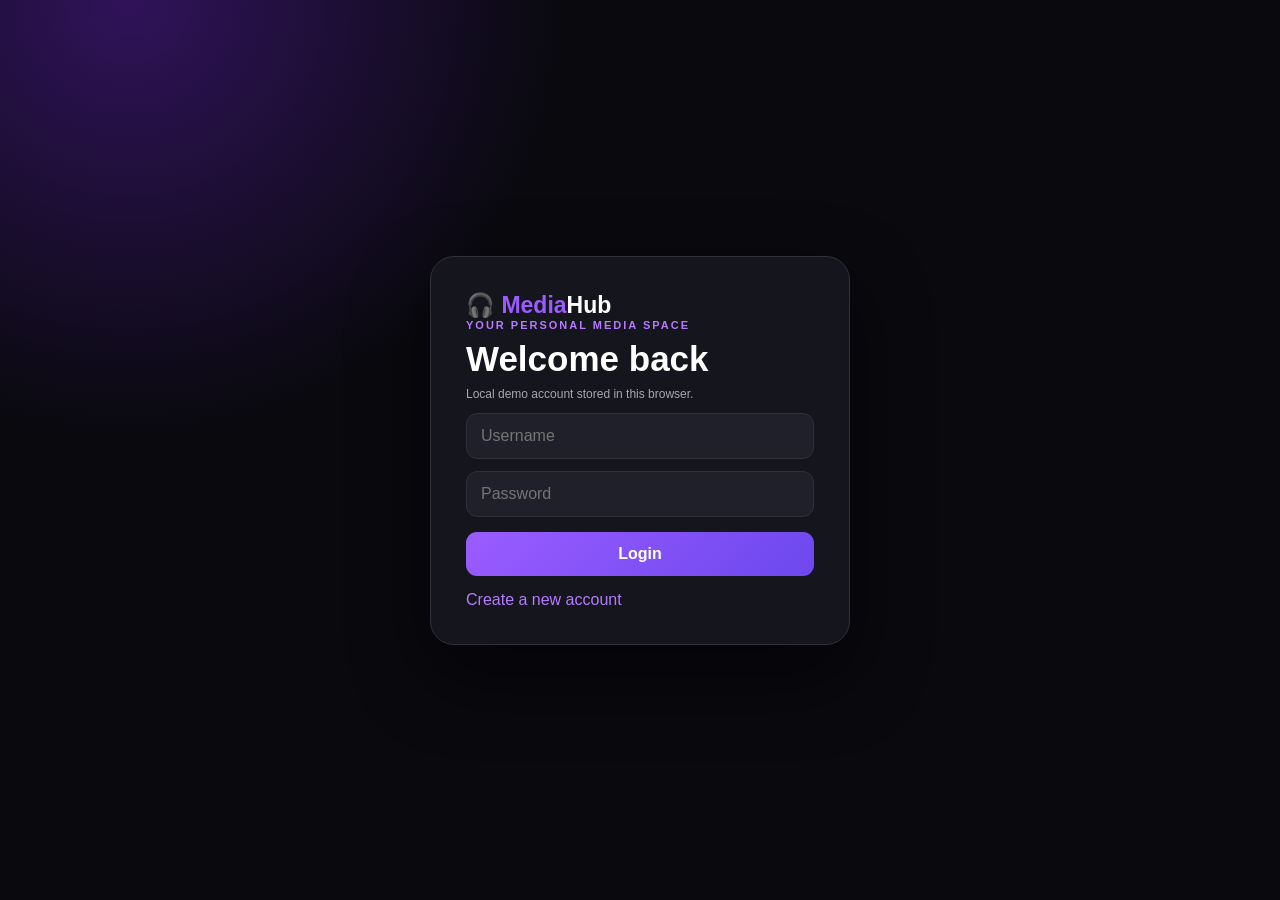
<file: index.html>
<!DOCTYPE html>
<html lang="en">
<head>
<meta charset="UTF-8">
<meta name="viewport" content="width=device-width,initial-scale=1.0">
<title>MediaHub Pro</title>
<link rel="stylesheet" href="style.css">
</head>
<body>
<div id="loginScreen" class="login-screen">
  <div class="login-card">
    <div class="logo">🎧 <span>Media</span>Hub</div>
    <p class="eyebrow">YOUR PERSONAL MEDIA SPACE</p>
    <h1 id="authTitle">Welcome back</h1>
    <p class="muted">Local demo account stored in this browser.</p>
    <input id="username" placeholder="Username">
    <input id="password" type="password" placeholder="Password">
    <button class="primary full" id="authBtn">Login</button>
    <button class="text-btn" id="switchAuth">Create a new account</button>
  </div>
</div>

<div id="app" class="hidden">
<header class="topbar">
  <div class="logo">🎧 <span>Media</span>Hub</div>
  <nav>
    <button class="nav-btn active" data-page="home">Home</button>
    <button class="nav-btn" data-page="library">Library</button>
    <button class="nav-btn" data-page="favorites">❤️ Favorites</button>
    <button class="nav-btn" data-page="social">Social</button>
  </nav>
  <div class="user-area"><span id="userLabel"></span><button class="icon-btn" id="themeBtn">🌙</button><button class="ghost" id="logoutBtn">Logout</button></div>
</header>

<main>
<section id="home" class="page">
  <div class="hero">
    <div>
      <p class="eyebrow">HTML • CSS • JAVASCRIPT</p>
      <h1>Your music.<br><span>Your media hub.</span></h1>
      <p class="hero-copy">Play local MP3/MP4 files, direct media URLs, and embed supported Spotify and YouTube links directly inside your player.</p>
      <div class="hero-actions"><button class="primary" onclick="document.getElementById('urlInput').focus()">＋ Add Media</button><button class="ghost" onclick="showPage('library')">Open Library</button></div>
    </div>
    <div class="hero-note">♪</div>
  </div>

  <div class="add-card">
    <div class="section-head"><div><p class="eyebrow">ADD MEDIA</p><h2>Music / Video / Streaming Link</h2></div></div>
    <div class="url-grid">
      <input id="urlInput" placeholder="Paste Spotify / YouTube / MP3 / MP4 link here">
      <input id="titleInput" placeholder="Title (optional)">
      <button class="primary" id="addUrl">＋ Add Link</button>
    </div>
    <div class="or">OR</div>
    <label class="file-btn">📁 Choose local MP3 / MP4
      <input id="fileInput" type="file" accept="audio/*,video/*" multiple>
    </label>
    <p class="hint">Spotify: copy the song, album or playlist link from Spotify and paste it above. YouTube uses its official player. Direct MP3/MP4 URLs use the built-in player.</p>
  </div>

  <div class="quick-links">
    <div class="quick-card"><span>🟢</span><b>Spotify</b><small>Tracks, albums & playlists</small></div>
    <div class="quick-card"><span>🔴</span><b>YouTube</b><small>Videos & music</small></div>
    <div class="quick-card"><span>🔵</span><b>Other Links</b><small>Add any social URL</small></div>
  </div>

  <div class="stats"><div><b id="mediaCount">0</b><span>Media</span></div><div><b id="favCount">0</b><span>Favorites</span></div><div><b id="socialCount">0</b><span>Links</span></div></div>
</section>

<section id="library" class="page hidden">
  <div class="section-head"><div><p class="eyebrow">YOUR COLLECTION</p><h2>Media Library</h2></div></div>
  <div class="toolbar"><input id="search" placeholder="🔎 Search media..."><select id="sort"><option value="new">Newest</option><option value="az">A-Z</option><option value="fav">Favorites</option></select></div>
  <div id="mediaList" class="media-list"></div>
</section>

<section id="favorites" class="page hidden">
  <div class="section-head"><div><p class="eyebrow">SAVED</p><h2>❤️ Favorites</h2></div></div>
  <div id="favoriteList" class="media-list"></div>
</section>

<section id="social" class="page hidden">
  <div class="section-head"><div><p class="eyebrow">CONNECT</p><h2>Social & Music Links</h2></div></div>
  <div class="social-add"><input id="socialName" placeholder="Name: Spotify / Instagram / Discord..."><input id="socialUrl" placeholder="https://..."><button class="primary" id="addSocial">Add Link</button></div>
  <div id="socialList" class="social-grid"></div>
</section>
</main>

<aside class="player">
  <div id="embedBox" class="embed-box"></div>
  <div class="native-box"><audio id="audio"></audio><video id="video" playsinline></video></div>

  <div class="spotify-player">
    <div class="track-info">
      <div class="cover" id="cover">♪</div>
      <div class="track-text">
        <div class="track-title" id="nowTitle">Nothing selected</div>
        <div class="track-artist" id="nowMeta">Choose a song or video</div>
      </div>
      <button id="favCurrent" class="heart">♡</button>
    </div>

    <div class="main-controls">
      <div class="player-controls">
        <button id="shuffle" title="Shuffle">🔀</button>
        <button id="prev" title="Previous">⏮</button>
        <button id="play" class="play" title="Play">▶</button>
        <button id="next" title="Next">⏭</button>
        <button id="repeat" title="Repeat">🔁</button>
      </div>
      <div class="progress">
        <span id="cur">0:00</span>
        <input id="seek" type="range" min="0" max="100" value="0">
        <span id="dur">0:00</span>
      </div>
    </div>

    <div class="player-actions">
      <span>🔊</span>
      <input id="volume" type="range" min="0" max="1" step=".01" value="1">
      <button class="player-link" id="openCurrent" title="Open">↗</button>
      <button class="player-link" id="download" title="Download">⬇</button>
    </div>
  </div>
</aside>
<div id="toast"></div>
</div>
<script src="script.js"></script>
</body>
</html>
</file>
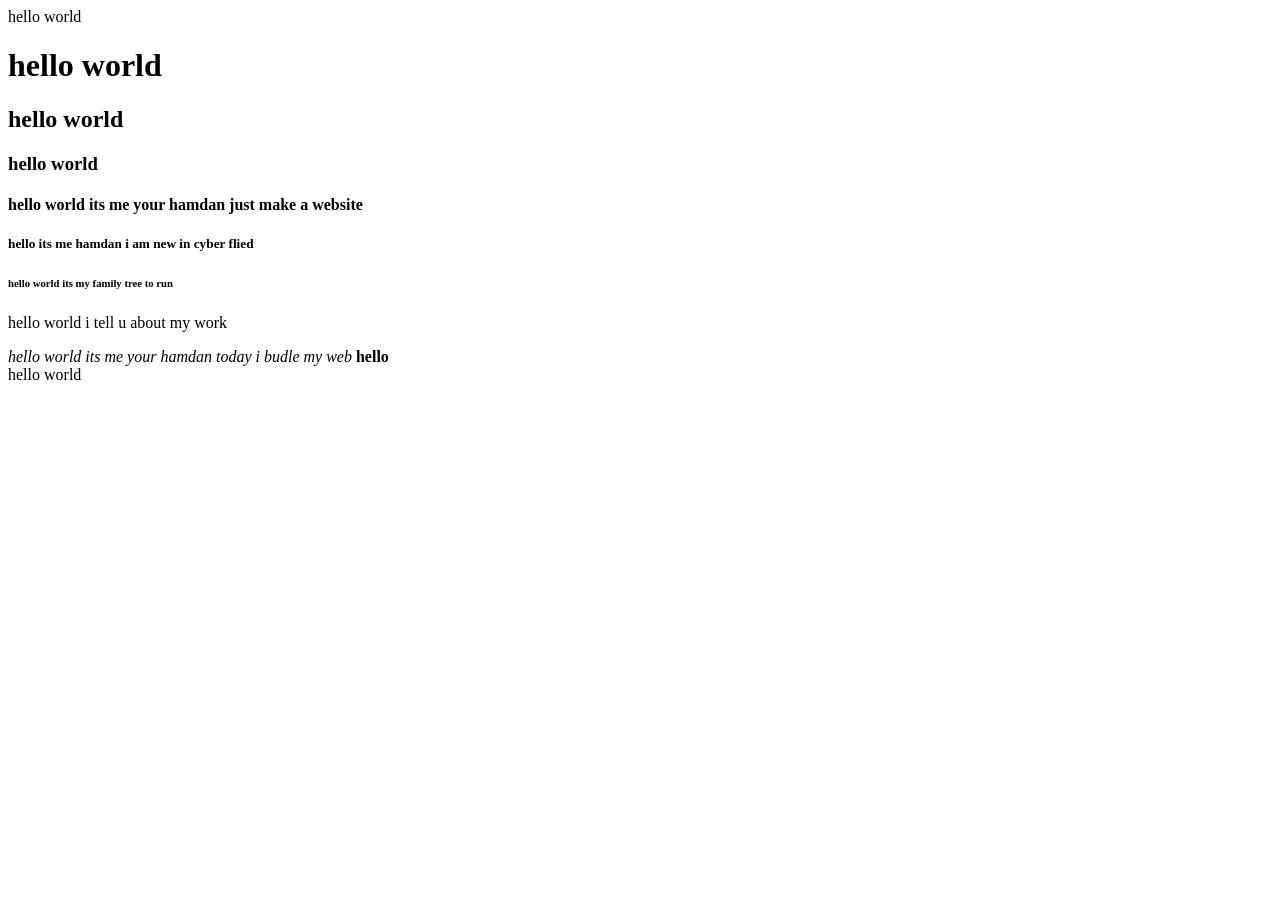
<file: testing/index.html>
<!DOCTYPE html>
<html lang="en">
<head>
    <meta charset="UTF-8">
    <meta name="viewport" content="width=device-width, initial-scale=1.0">
    <title>only for testing</title>
</head>
<body>
    hello world
</body>
</html>
<h1>hello world </h1>
<h2>hello world </h2>
<h3>hello world </h3>
<h4>hello world its me your hamdan just make a website </h4>
<h5>hello its me hamdan i am new in  cyber flied </h5>
<h6>hello world its my family tree to run </h6>
<p>hello world i tell u about my work </p>
<i>hello world its me your hamdan today i budle my web</i>
<b>hello </b>
<br>hello world
</file>
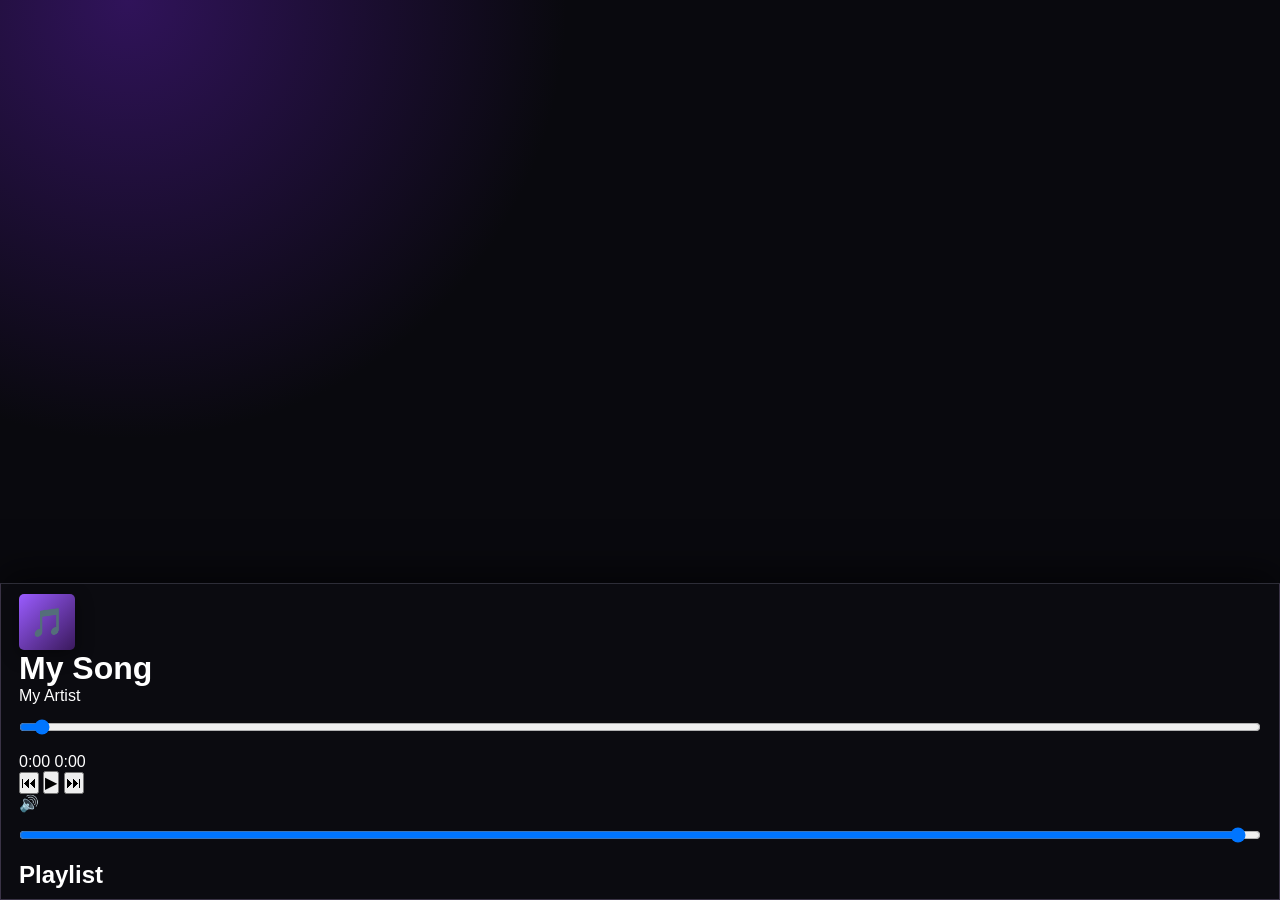
<file: song.html>
<!DOCTYPE html>
<html lang="en">
<head>
    <meta charset="UTF-8">
    <meta name="viewport" content="width=device-width, initial-scale=1.0">
    <title>My Music Player</title>
    <link rel="stylesheet" href="style.css">
</head>

<body>

<div class="player">

    <div class="cover">
        🎵
    </div>

    <h1 id="title">My Song</h1>
    <p id="artist">My Artist</p>

    <audio id="audio"></audio>

    <input
        type="range"
        id="progress"
        value="0"
        min="0"
        max="100"
    >

    <div class="time">
        <span id="current">0:00</span>
        <span id="duration">0:00</span>
    </div>

    <div class="controls">

        <button onclick="previousSong()">⏮</button>

        <button class="play" onclick="playPause()" id="playBtn">
            ▶
        </button>

        <button onclick="nextSong()">⏭</button>

    </div>

    <div class="volume">
        🔊
        <input
            type="range"
            id="volume"
            min="0"
            max="1"
            step="0.01"
            value="1"
        >
    </div>

    <h2>Playlist</h2>

    <div id="playlist"></div>

</div>

<script src="script.js"></script>

</body>
</html>
</file>
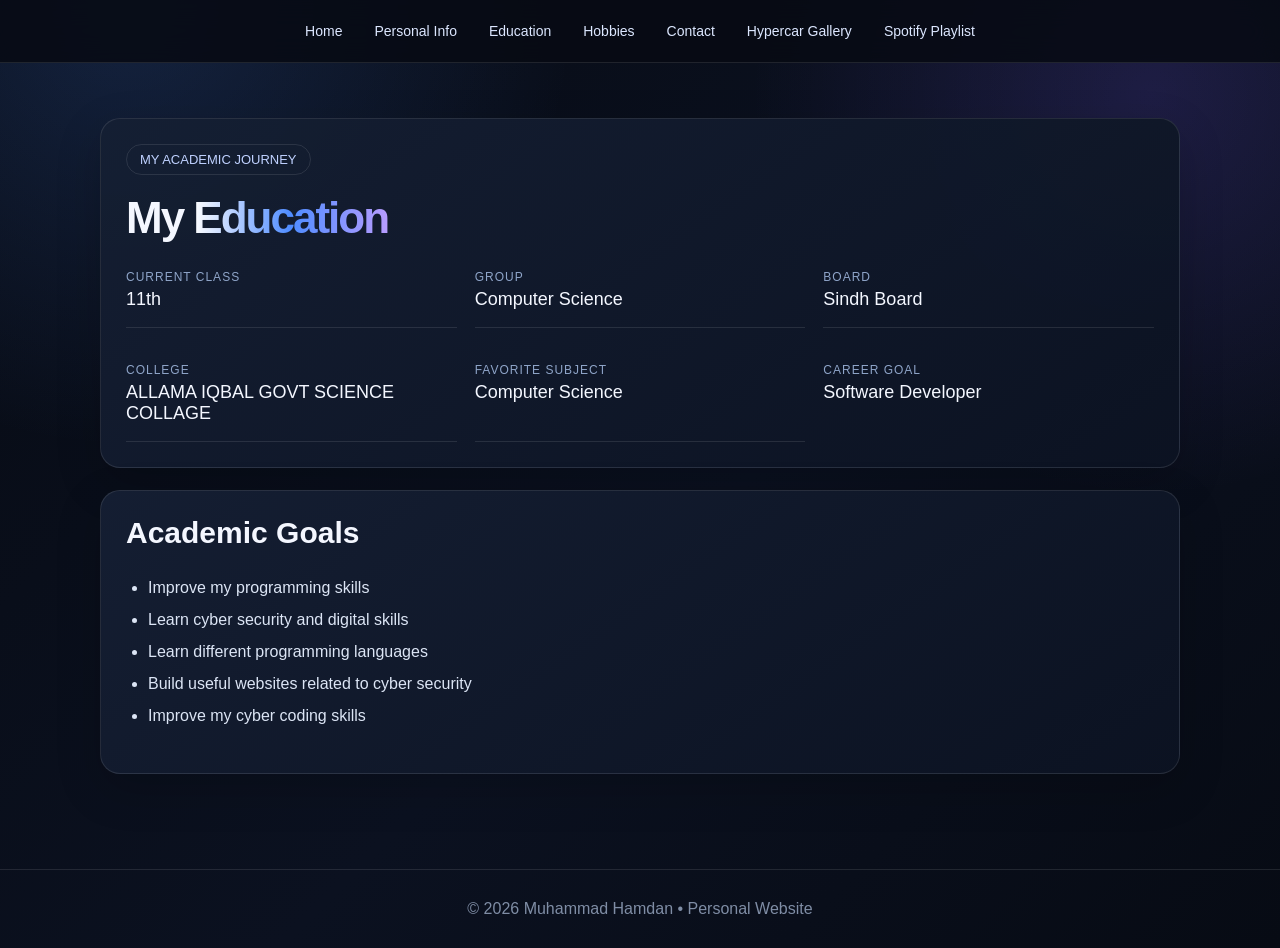
<file: APTECH_Hamdan_Website_GitHub/education.html>
<!DOCTYPE html>
<html lang="en">
<head>
<meta charset="UTF-8">
<meta name="viewport" content="width=device-width, initial-scale=1.0">
<title>Education | Muhammad Hamdan</title>
<link rel="stylesheet" href="style.css">
</head>
<body>

<nav>
  <a href="home.html">Home</a>
  <a href="personal.html">Personal Info</a>
  <a href="education.html">Education</a>
  <a href="hobbies.html">Hobbies</a>
  <a href="contact.html">Contact</a>
  <a href="image.html">Hypercar Gallery</a>
  <a href="songs.html">Spotify Playlist</a>
</nav>

<main class="container">

<div class="card">
  <span class="badge">MY ACADEMIC JOURNEY</span>
  <h1 style="font-size:44px">My <span class="gradient">Education</span></h1>
  <div class="info-grid">
    <div class="item"><span class="label">Current Class</span><span class="value">11th</span></div>
    <div class="item"><span class="label">Group</span><span class="value">Computer Science</span></div>
    <div class="item"><span class="label">Board</span><span class="value">Sindh Board</span></div>
    <div class="item"><span class="label">College</span><span class="value">ALLAMA IQBAL GOVT SCIENCE COLLAGE</span></div>
    <div class="item"><span class="label">Favorite Subject</span><span class="value">Computer Science</span></div>
    <div class="item"><span class="label">Career Goal</span><span class="value">Software Developer</span></div>
  </div>
</div>
<section class="card" style="margin-top:22px">
  <h2 class="section-title">Academic Goals</h2>
  <ul>
    <li>Improve my programming skills</li>
    <li>Learn cyber security and digital skills</li>
    <li>Learn different programming languages</li>
    <li>Build useful websites related to cyber security</li>
    <li>Improve my cyber coding skills</li>
  </ul>
</section>

</main>
<footer>© 2026 Muhammad Hamdan • Personal Website</footer>
</body>
</html>
</file>
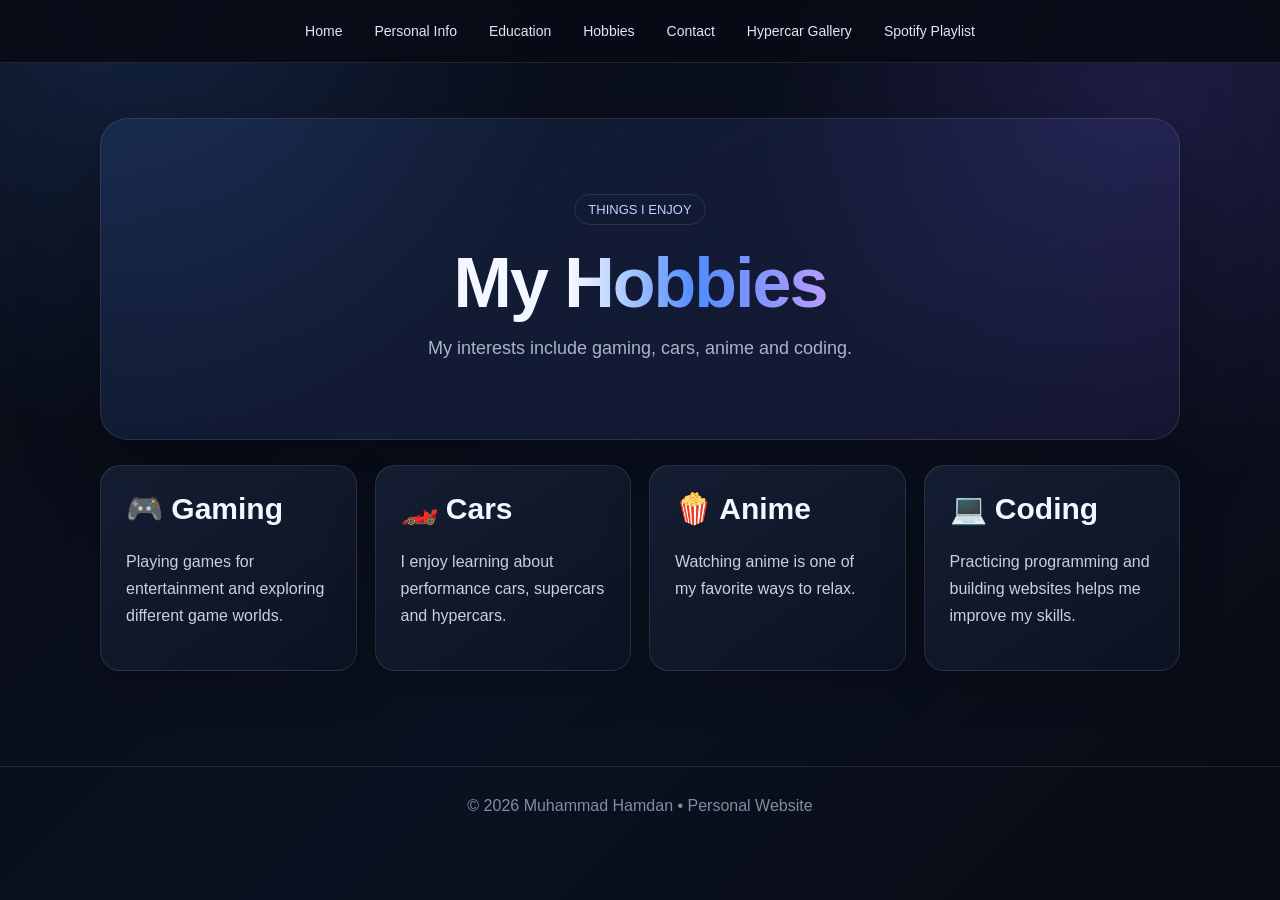
<file: APTECH_Hamdan_Website_GitHub/hobbies.html>
<!DOCTYPE html>
<html lang="en">
<head>
<meta charset="UTF-8">
<meta name="viewport" content="width=device-width, initial-scale=1.0">
<title>Hobbies | Muhammad Hamdan</title>
<link rel="stylesheet" href="style.css">
</head>
<body>

<nav>
  <a href="home.html">Home</a>
  <a href="personal.html">Personal Info</a>
  <a href="education.html">Education</a>
  <a href="hobbies.html">Hobbies</a>
  <a href="contact.html">Contact</a>
  <a href="image.html">Hypercar Gallery</a>
  <a href="songs.html">Spotify Playlist</a>
</nav>

<main class="container">

<section class="hero">
  <span class="badge">THINGS I ENJOY</span>
  <h1>My <span class="gradient">Hobbies</span></h1>
  <p class="lead">My interests include gaming, cars, anime and coding.</p>
</section>
<section class="grid" style="margin-top:25px">
  <div class="card"><h2>🎮 Gaming</h2><p>Playing games for entertainment and exploring different game worlds.</p></div>
  <div class="card"><h2>🏎️ Cars</h2><p>I enjoy learning about performance cars, supercars and hypercars.</p></div>
  <div class="card"><h2>🍿 Anime</h2><p>Watching anime is one of my favorite ways to relax.</p></div>
  <div class="card"><h2>💻 Coding</h2><p>Practicing programming and building websites helps me improve my skills.</p></div>
</section>

</main>
<footer>© 2026 Muhammad Hamdan • Personal Website</footer>
</body>
</html>
</file>
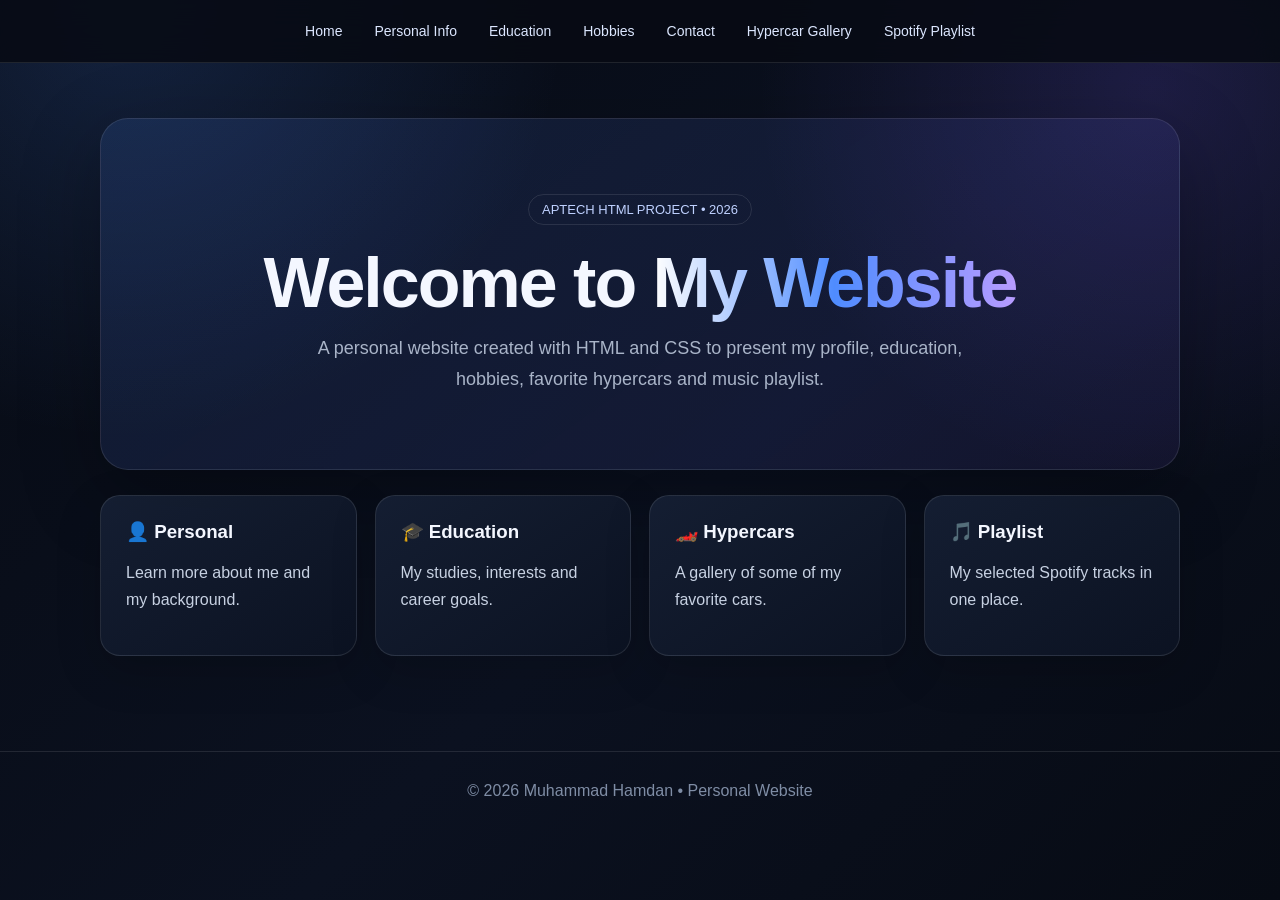
<file: APTECH_Hamdan_Website_GitHub/home.html>
<!DOCTYPE html>
<html lang="en">
<head>
<meta charset="UTF-8">
<meta name="viewport" content="width=device-width, initial-scale=1.0">
<title>Home | Muhammad Hamdan</title>
<link rel="stylesheet" href="style.css">
</head>
<body>

<nav>
  <a href="home.html">Home</a>
  <a href="personal.html">Personal Info</a>
  <a href="education.html">Education</a>
  <a href="hobbies.html">Hobbies</a>
  <a href="contact.html">Contact</a>
  <a href="image.html">Hypercar Gallery</a>
  <a href="songs.html">Spotify Playlist</a>
</nav>

<main class="container">

<section class="hero">
  <span class="badge">APTECH HTML PROJECT • 2026</span>
  <h1>Welcome to <span class="gradient">My Website</span></h1>
  <p class="lead">A personal website created with HTML and CSS to present my profile, education, hobbies, favorite hypercars and music playlist.</p>
</section>
<section style="margin-top:25px" class="grid">
  <div class="card"><h3>👤 Personal</h3><p>Learn more about me and my background.</p></div>
  <div class="card"><h3>🎓 Education</h3><p>My studies, interests and career goals.</p></div>
  <div class="card"><h3>🏎️ Hypercars</h3><p>A gallery of some of my favorite cars.</p></div>
  <div class="card"><h3>🎵 Playlist</h3><p>My selected Spotify tracks in one place.</p></div>
</section>

</main>
<footer>© 2026 Muhammad Hamdan • Personal Website</footer>
</body>
</html>
</file>
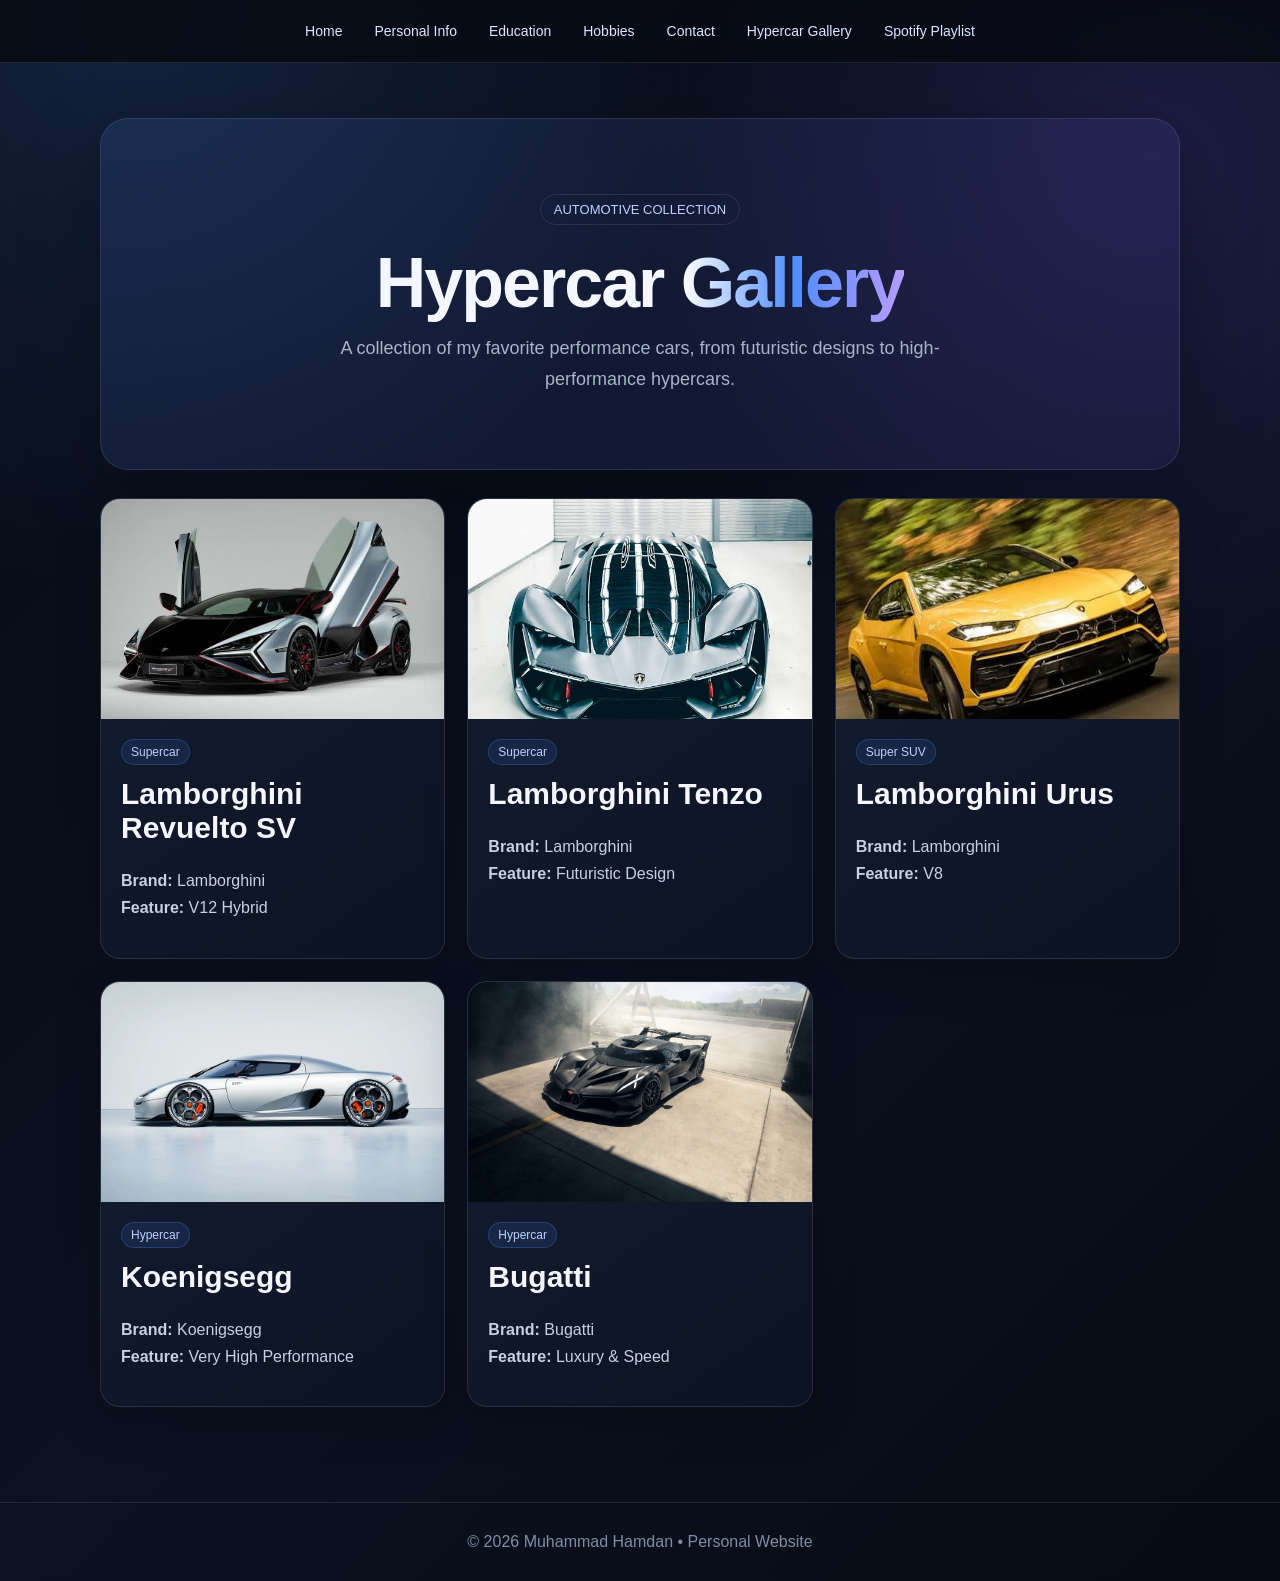
<file: APTECH_Hamdan_Website_GitHub/image.html>
<!DOCTYPE html>
<html lang="en">
<head>
<meta charset="UTF-8">
<meta name="viewport" content="width=device-width, initial-scale=1.0">
<title>Hypercar Gallery | Muhammad Hamdan</title>
<link rel="stylesheet" href="style.css">
</head>
<body>

<nav>
  <a href="home.html">Home</a>
  <a href="personal.html">Personal Info</a>
  <a href="education.html">Education</a>
  <a href="hobbies.html">Hobbies</a>
  <a href="contact.html">Contact</a>
  <a href="image.html">Hypercar Gallery</a>
  <a href="songs.html">Spotify Playlist</a>
</nav>

<main class="container">

<section class="hero">
  <span class="badge">AUTOMOTIVE COLLECTION</span>
  <h1>Hypercar <span class="gradient">Gallery</span></h1>
  <p class="lead">A collection of my favorite performance cars, from futuristic designs to high-performance hypercars.</p>
</section>
<section style="margin-top:28px">
  <div class="car-grid"><article class="card car">
  <img src="Lamborghini Revuelto SV.jpg" alt="Lamborghini Revuelto SV">
  <div class="car-body">
    <span class="tag">Supercar</span>
    <h2 style="margin-top:12px">Lamborghini Revuelto SV</h2>
    <p><b>Brand:</b> Lamborghini<br><b>Feature:</b> V12 Hybrid</p>
  </div>
</article>
<article class="card car">
  <img src="lambo.jpg" alt="Lamborghini Tenzo">
  <div class="car-body">
    <span class="tag">Supercar</span>
    <h2 style="margin-top:12px">Lamborghini Tenzo</h2>
    <p><b>Brand:</b> Lamborghini<br><b>Feature:</b> Futuristic Design</p>
  </div>
</article>
<article class="card car">
  <img src="urus.jpg" alt="Lamborghini Urus">
  <div class="car-body">
    <span class="tag">Super SUV</span>
    <h2 style="margin-top:12px">Lamborghini Urus</h2>
    <p><b>Brand:</b> Lamborghini<br><b>Feature:</b> V8</p>
  </div>
</article>
<article class="card car">
  <img src="koenigsegg hypercar.jpg" alt="Koenigsegg">
  <div class="car-body">
    <span class="tag">Hypercar</span>
    <h2 style="margin-top:12px">Koenigsegg</h2>
    <p><b>Brand:</b> Koenigsegg<br><b>Feature:</b> Very High Performance</p>
  </div>
</article>
<article class="card car">
  <img src="01-BUGATTI-Bolide-High-Speed-Testing.jpg" alt="Bugatti">
  <div class="car-body">
    <span class="tag">Hypercar</span>
    <h2 style="margin-top:12px">Bugatti</h2>
    <p><b>Brand:</b> Bugatti<br><b>Feature:</b> Luxury & Speed</p>
  </div>
</article></div>
</section>

</main>
<footer>© 2026 Muhammad Hamdan • Personal Website</footer>
</body>
</html>
</file>
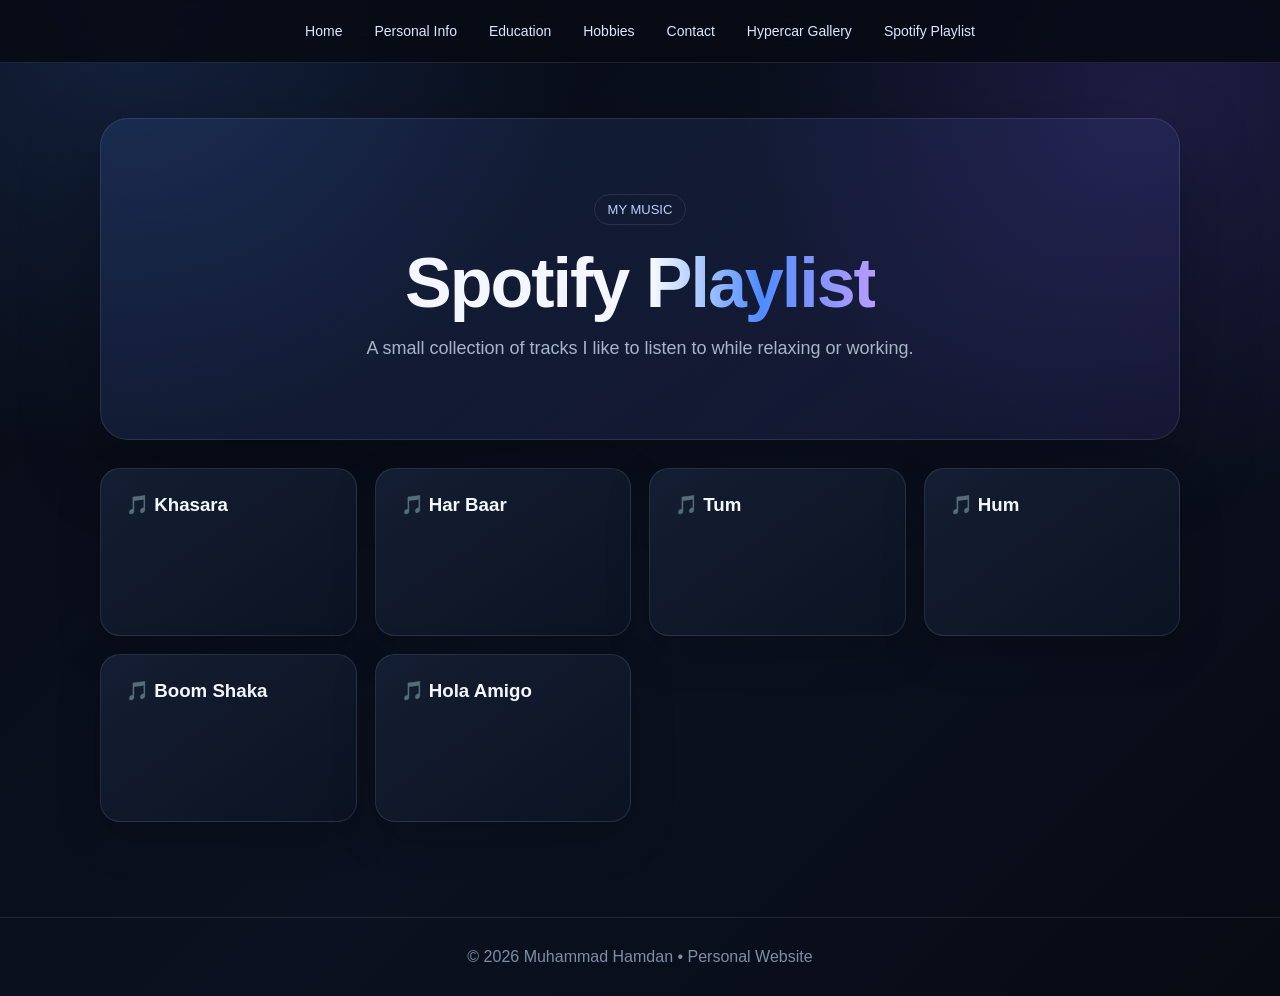
<file: APTECH_Hamdan_Website_GitHub/songs.html>
<!DOCTYPE html>
<html lang="en">
<head>
<meta charset="UTF-8">
<meta name="viewport" content="width=device-width, initial-scale=1.0">
<title>Spotify Playlist | Muhammad Hamdan</title>
<link rel="stylesheet" href="style.css">
</head>
<body>

<nav>
  <a href="home.html">Home</a>
  <a href="personal.html">Personal Info</a>
  <a href="education.html">Education</a>
  <a href="hobbies.html">Hobbies</a>
  <a href="contact.html">Contact</a>
  <a href="image.html">Hypercar Gallery</a>
  <a href="songs.html">Spotify Playlist</a>
</nav>

<main class="container">

<section class="hero">
  <span class="badge">MY MUSIC</span>
  <h1>Spotify <span class="gradient">Playlist</span></h1>
  <p class="lead">A small collection of tracks I like to listen to while relaxing or working.</p>
</section>
<section class="grid" style="margin-top:28px"><div class="card">
  <h3>🎵 Khasara</h3>
  <iframe class="spotify" src="https://open.spotify.com/embed/track/1TWkdQ2k7ysSYwla66Ys6I" height="80" allow="autoplay; clipboard-write; encrypted-media; fullscreen; picture-in-picture" loading="lazy"></iframe>
</div>
<div class="card">
  <h3>🎵 Har Baar</h3>
  <iframe class="spotify" src="https://open.spotify.com/embed/track/3VJpl4jrFSqY3Y6mAzqfux" height="80" allow="autoplay; clipboard-write; encrypted-media; fullscreen; picture-in-picture" loading="lazy"></iframe>
</div>
<div class="card">
  <h3>🎵 Tum</h3>
  <iframe class="spotify" src="https://open.spotify.com/embed/track/6mHTwIXqZtuQUF1fEkrhFB" height="80" allow="autoplay; clipboard-write; encrypted-media; fullscreen; picture-in-picture" loading="lazy"></iframe>
</div>
<div class="card">
  <h3>🎵 Hum</h3>
  <iframe class="spotify" src="https://open.spotify.com/embed/track/7oNZfE9wnu7SP55LwNSiKG" height="80" allow="autoplay; clipboard-write; encrypted-media; fullscreen; picture-in-picture" loading="lazy"></iframe>
</div>
<div class="card">
  <h3>🎵 Boom Shaka</h3>
  <iframe class="spotify" src="https://open.spotify.com/embed/track/1g6nQTE5x7eLJX7tXCTiSz" height="80" allow="autoplay; clipboard-write; encrypted-media; fullscreen; picture-in-picture" loading="lazy"></iframe>
</div>
<div class="card">
  <h3>🎵 Hola Amigo</h3>
  <iframe class="spotify" src="https://open.spotify.com/embed/track/5W17yyFN1l8JL5MNUCvrYS" height="80" allow="autoplay; clipboard-write; encrypted-media; fullscreen; picture-in-picture" loading="lazy"></iframe>
</div></section>

</main>
<footer>© 2026 Muhammad Hamdan • Personal Website</footer>
</body>
</html>
</file>
<file: style.css>
*{box-sizing:border-box;margin:0;padding:0}:root{--bg:#09090e;--card:#15151d;--card2:#20202a;--text:#fff;--muted:#aaa6b5;--line:#30303b;--accent:#9a5cff;--accent2:#6c48ee}body{font-family:Segoe UI,Arial,sans-serif;background:radial-gradient(circle at 10% 0,#30135a,transparent 30%),var(--bg);color:var(--text);min-height:100vh}body.light{--bg:#f4f2f8;--card:#fff;--card2:#efecf4;--text:#18131e;--muted:#6d6876;--line:#ddd8e6}.hidden{display:none!important}.logo{font-size:23px;font-weight:800}.logo span{color:var(--accent)}button,input,select{font:inherit}button{cursor:pointer}input,select{width:100%;padding:13px 14px;border:1px solid var(--line);border-radius:11px;background:var(--card2);color:var(--text);outline:none}.primary{border:0;background:linear-gradient(135deg,var(--accent),var(--accent2));color:#fff;padding:13px 18px;border-radius:11px;font-weight:800}.ghost,.icon-btn{border:1px solid var(--line);background:var(--card2);color:var(--text);padding:10px 14px;border-radius:10px}.text-btn{background:none;border:0;color:#b47cff;margin-top:15px}.muted,.hint{color:var(--muted);font-size:12px}.eyebrow{font-size:11px;letter-spacing:2px;color:#b57aff;font-weight:800}.login-screen{min-height:100vh;display:grid;place-items:center;padding:20px}.login-card{width:min(420px,100%);background:var(--card);border:1px solid var(--line);border-radius:24px;padding:35px;box-shadow:0 30px 80px #0007}.login-card h1{font-size:35px;margin:8px 0}.login-card input{margin-top:12px}.full{width:100%;margin-top:15px}.topbar{height:72px;border-bottom:1px solid var(--line);background:#0b0b10dd;backdrop-filter:blur(15px);display:flex;align-items:center;gap:25px;padding:0 4%;position:sticky;top:0;z-index:30}.topbar nav{display:flex;gap:5px;flex:1}.nav-btn{background:none;border:0;color:var(--muted);padding:10px 12px;border-radius:9px}.nav-btn.active,.nav-btn:hover{background:var(--card2);color:var(--text)}.user-area{display:flex;align-items:center;gap:8px}.user-area span{color:var(--muted);font-size:13px}.page{width:min(1150px,92%);margin:28px auto 120px}.hero{min-height:330px;padding:45px;border:1px solid var(--line);border-radius:27px;background:linear-gradient(135deg,#321650,#12121b);display:flex;align-items:center;justify-content:space-between}.hero h1{font-size:clamp(40px,6vw,70px);line-height:1;margin:12px 0}.hero h1 span{color:#a96cff}.hero-copy{max-width:650px;color:#c6c0cf;line-height:1.7}.hero-actions{display:flex;gap:10px;margin-top:22px}.hero-note{font-size:170px;opacity:.3;transform:rotate(-12deg)}.add-card{margin-top:20px;background:var(--card);border:1px solid var(--line);padding:24px;border-radius:20px}.section-head{display:flex;justify-content:space-between;align-items:center;margin-bottom:15px}.section-head h2{margin-top:4px}.url-grid{display:grid;grid-template-columns:1.5fr 1fr auto;gap:10px}.or{text-align:center;color:var(--muted);padding:16px}.file-btn{display:flex;justify-content:center;align-items:center;min-height:52px;border:1px dashed #7559a0;border-radius:12px;background:var(--card2);font-weight:700;cursor:pointer}.file-btn input{display:none}.quick-links{display:grid;grid-template-columns:repeat(3,1fr);gap:12px;margin-top:20px}.quick-card{background:var(--card);border:1px solid var(--line);border-radius:17px;padding:18px}.quick-card span{font-size:25px;display:block}.quick-card b{display:block;margin:6px 0}.quick-card small{color:var(--muted)}.stats{display:grid;grid-template-columns:repeat(3,1fr);gap:12px;margin-top:20px}.stats div{background:var(--card);border:1px solid var(--line);border-radius:17px;padding:20px}.stats b{font-size:28px;display:block}.stats span{color:var(--muted);font-size:13px}.toolbar{display:flex;gap:10px;margin-bottom:15px}.media-list{display:flex;flex-direction:column;gap:10px}.media-item{display:grid;grid-template-columns:52px 1fr auto;gap:12px;align-items:center;background:var(--card);border:1px solid var(--line);padding:12px;border-radius:15px}.media-icon{width:52px;height:52px;display:grid;place-items:center;border-radius:12px;background:#38204f;font-size:22px}.media-title{font-weight:800;white-space:nowrap;overflow:hidden;text-overflow:ellipsis}.media-meta{font-size:12px;color:var(--muted);margin-top:4px}.item-actions{display:flex;gap:5px}.mini{border:1px solid var(--line);background:var(--card2);color:var(--text);border-radius:8px;padding:8px}.mini.fav{color:#ff6397}.social-add{display:grid;grid-template-columns:1fr 2fr auto;gap:10px;margin-bottom:18px}.social-grid{display:grid;grid-template-columns:repeat(3,1fr);gap:12px}.social-card{background:var(--card);border:1px solid var(--line);border-radius:17px;padding:20px}.social-card h3{margin-bottom:8px}.social-card a{color:#b87dff;text-decoration:none;word-break:break-all;font-size:13px}.social-card button{margin-top:14px}.player{position:fixed;left:50%;transform:translateX(-50%);bottom:14px;width:min(900px,94%);background:#12121aee;backdrop-filter:blur(20px);border:1px solid #3a3346;border-radius:20px;padding:13px 15px;z-index:40;box-shadow:0 15px 50px #0008}.embed-box{display:none;height:160px;margin-bottom:10px;border-radius:12px;overflow:hidden;background:#000}.embed-box iframe{width:100%;height:100%;border:0}.native-box{display:block}.native-box audio,.native-box video{width:100%;display:none}.now{display:flex;align-items:center;justify-content:space-between}.now h2{font-size:16px;margin:3px 0}.now p:not(.eyebrow){color:var(--muted);font-size:12px}.heart{border:1px solid var(--line);background:var(--card2);color:var(--text);border-radius:50%;width:38px;height:38px;font-size:20px}.player-controls{display:flex;justify-content:center;gap:10px;margin:6px}.player-controls button{border:1px solid var(--line);background:var(--card2);color:var(--text);border-radius:50%;width:36px;height:36px}.player-controls .play{width:44px;height:44px;background:var(--text);color:var(--bg)}.progress{display:grid;grid-template-columns:38px 1fr 38px;gap:8px;align-items:center;color:var(--muted);font-size:10px}.progress input,.player-bottom input{padding:0;accent-color:var(--accent)}.player-bottom{display:flex;align-items:center;gap:9px;margin-top:7px}.player-bottom input{flex:1}#toast{position:fixed;right:20px;bottom:120px;background:#18131f;border:1px solid #4b3a5b;padding:13px 17px;border-radius:11px;opacity:0;transform:translateY(20px);transition:.25s;z-index:100}.show{opacity:1!important;transform:translateY(0)!important}@media(max-width:850px){.topbar{height:auto;min-height:70px;flex-wrap:wrap;padding:12px 4%}.topbar nav{order:3;flex-basis:100%;overflow:auto}.url-grid,.social-add{grid-template-columns:1fr}.quick-links{grid-template-columns:1fr}.hero{padding:30px}.hero-note{font-size:90px}}@media(max-width:550px){.social-grid,.stats{grid-template-columns:1fr}.user-area span{display:none}.media-item{grid-template-columns:44px 1fr}.item-actions{grid-column:2}.media-icon{width:44px;height:44px}}

/* Spotify-style bottom player */
.player{
 position:fixed;left:0;right:0;bottom:0;transform:none;width:100%;
 background:rgba(12,12,17,.97);backdrop-filter:blur(18px);
 border-top:1px solid #2d2d37;border-radius:0;padding:10px 18px;z-index:40;
 box-shadow:0 -12px 35px #0008;
}
.spotify-player{
 display:grid;grid-template-columns:1fr 1.4fr 1fr;align-items:center;gap:25px;
 max-width:1450px;margin:auto;min-height:70px;
}
.track-info{display:flex;align-items:center;gap:12px;min-width:0}
.cover{
 width:56px;height:56px;flex:0 0 56px;border-radius:5px;
 display:grid;place-items:center;font-size:28px;font-weight:900;color:#fff;
 background:linear-gradient(135deg,#9a5cff,#3a195c);
 box-shadow:0 5px 18px #0007;
}
.track-text{min-width:0}
.track-title{font-size:14px;font-weight:800;white-space:nowrap;overflow:hidden;text-overflow:ellipsis}
.track-artist{font-size:12px;color:#aaa6b5;margin-top:4px;white-space:nowrap;overflow:hidden;text-overflow:ellipsis}
.heart{
 margin-left:5px;flex:0 0 36px;width:36px;height:36px;font-size:18px;
 border:0;background:transparent;color:#aaa6b5;
}
.heart:hover{color:#fff}
.main-controls{width:100%;max-width:650px;margin:auto}
.player-controls{display:flex;justify-content:center;align-items:center;gap:12px;margin:0 0 5px}
.player-controls button{
 border:0;background:transparent;color:#aaa6b5;border-radius:50%;
 width:30px;height:30px;font-size:14px;
}
.player-controls button:hover{color:#fff;transform:scale(1.08)}
.player-controls .play{
 width:34px;height:34px;background:#fff;color:#09090e;font-size:15px;
}
.progress{
 display:grid;grid-template-columns:35px 1fr 35px;gap:8px;align-items:center;
 color:#aaa6b5;font-size:10px;
}
.progress input{
 padding:0;height:4px;background:transparent;accent-color:#fff;
}
.progress input:hover{accent-color:#a96cff}
.player-actions{display:flex;align-items:center;justify-content:flex-end;gap:9px;color:#aaa6b5}
.player-actions input{width:90px;padding:0;height:4px;accent-color:#fff}
.player-link{
 border:0;background:transparent;color:#aaa6b5;font-size:18px;padding:7px;
}
.player-link:hover{color:#fff}
.native-box{display:none}
.embed-box{
 position:fixed;right:18px;bottom:88px;width:min(430px,90vw);height:245px;
 border:1px solid #353541;border-radius:12px;overflow:hidden;background:#000;
 box-shadow:0 15px 50px #0009;
}
.embed-box iframe{width:100%;height:100%;border:0}
.page{padding-bottom:100px}
@media(max-width:900px){
 .spotify-player{grid-template-columns:1fr 1.2fr;gap:15px}
 .player-actions{display:none}
}
@media(max-width:650px){
 .player{padding:8px 10px}
 .spotify-player{grid-template-columns:1fr}
 .track-info{display:none}
 .main-controls{max-width:100%}
 .player-controls{margin-bottom:3px}
 .page{padding-bottom:90px}
}
</file>
<file: APTECH_Hamdan_Website_GitHub/style.css>
:root{
  --bg:#070b14;
  --panel:#101827;
  --panel2:#151f33;
  --text:#f4f7ff;
  --muted:#a9b4c8;
  --blue:#4f8cff;
  --purple:#805cff;
  --line:rgba(255,255,255,.10);
}
*{box-sizing:border-box}
html{scroll-behavior:smooth}
body{
  margin:0; min-height:100vh; color:var(--text);
  font-family:Arial,Helvetica,sans-serif;
  background:
    radial-gradient(circle at 10% 0%,rgba(79,140,255,.18),transparent 30%),
    radial-gradient(circle at 90% 10%,rgba(128,92,255,.16),transparent 28%),
    linear-gradient(135deg,#070b14,#0b1120 55%,#070b14);
}
nav{
  position:sticky;top:0;z-index:50;
  display:flex;justify-content:center;flex-wrap:wrap;gap:6px;
  padding:13px 15px;
  background:rgba(7,11,20,.88);
  backdrop-filter:blur(14px);
  border-bottom:1px solid var(--line);
}
nav a{
  color:#dce7ff;text-decoration:none;padding:10px 13px;
  border-radius:10px;font-size:14px;transition:.2s;
}
nav a:hover,nav a.active{
  color:#fff;background:linear-gradient(135deg,var(--blue),var(--purple));
  box-shadow:0 8px 25px rgba(79,140,255,.22);
}
.container{width:min(1080px,92%);margin:auto;padding:55px 0}
.hero{
  padding:75px 28px;text-align:center;border:1px solid var(--line);
  border-radius:28px;background:linear-gradient(145deg,rgba(79,140,255,.13),rgba(128,92,255,.08));
  box-shadow:0 25px 80px rgba(0,0,0,.30);
}
.badge{
  display:inline-block;padding:7px 13px;border:1px solid var(--line);
  border-radius:999px;color:#bfd1ff;font-size:13px;
}
h1{font-size:clamp(36px,7vw,70px);margin:18px 0 10px;letter-spacing:-2px}
h2{font-size:30px;margin:0 0 22px}
h3{margin:0 0 10px}
.gradient{
  background:linear-gradient(90deg,#fff,var(--blue),#b79cff);
  -webkit-background-clip:text;background-clip:text;color:transparent;
}
.lead{max-width:680px;margin:0 auto;color:var(--muted);font-size:18px;line-height:1.7}
.card{
  background:linear-gradient(145deg,rgba(21,31,51,.96),rgba(12,19,34,.96));
  border:1px solid var(--line);border-radius:20px;padding:25px;
  box-shadow:0 15px 45px rgba(0,0,0,.18);
}
.grid{display:grid;grid-template-columns:repeat(auto-fit,minmax(230px,1fr));gap:18px}
.info-grid{display:grid;grid-template-columns:repeat(auto-fit,minmax(260px,1fr));gap:18px}
.item{padding:17px 0;border-bottom:1px solid var(--line)}
.item:last-child{border-bottom:0}
.label{display:block;color:#8fa5c9;font-size:12px;text-transform:uppercase;letter-spacing:1px;margin-bottom:5px}
.value{font-size:18px}
ul{padding-left:22px;line-height:2;color:#dce5f5}
p{line-height:1.7;color:#c7d1e2}
.section-title{margin:0 0 22px}
footer{text-align:center;color:#7f8da5;padding:30px 15px;border-top:1px solid var(--line);margin-top:40px}
.car-grid{display:grid;grid-template-columns:repeat(auto-fit,minmax(270px,1fr));gap:22px}
.car{overflow:hidden;padding:0}
.car img{width:100%;height:220px;object-fit:cover;display:block}
.car-body{padding:20px}
.tag{display:inline-block;color:#bcd0ff;background:rgba(79,140,255,.12);border:1px solid rgba(79,140,255,.25);padding:5px 9px;border-radius:999px;font-size:12px}
.spotify{width:100%;border:0;border-radius:14px}
.contact a{color:#9fc0ff}
@media(max-width:600px){
  nav a{font-size:12px;padding:8px 9px}
  .container{padding:35px 0}
  .hero{padding:55px 18px}
  h1{letter-spacing:-1px}
}
</file>
